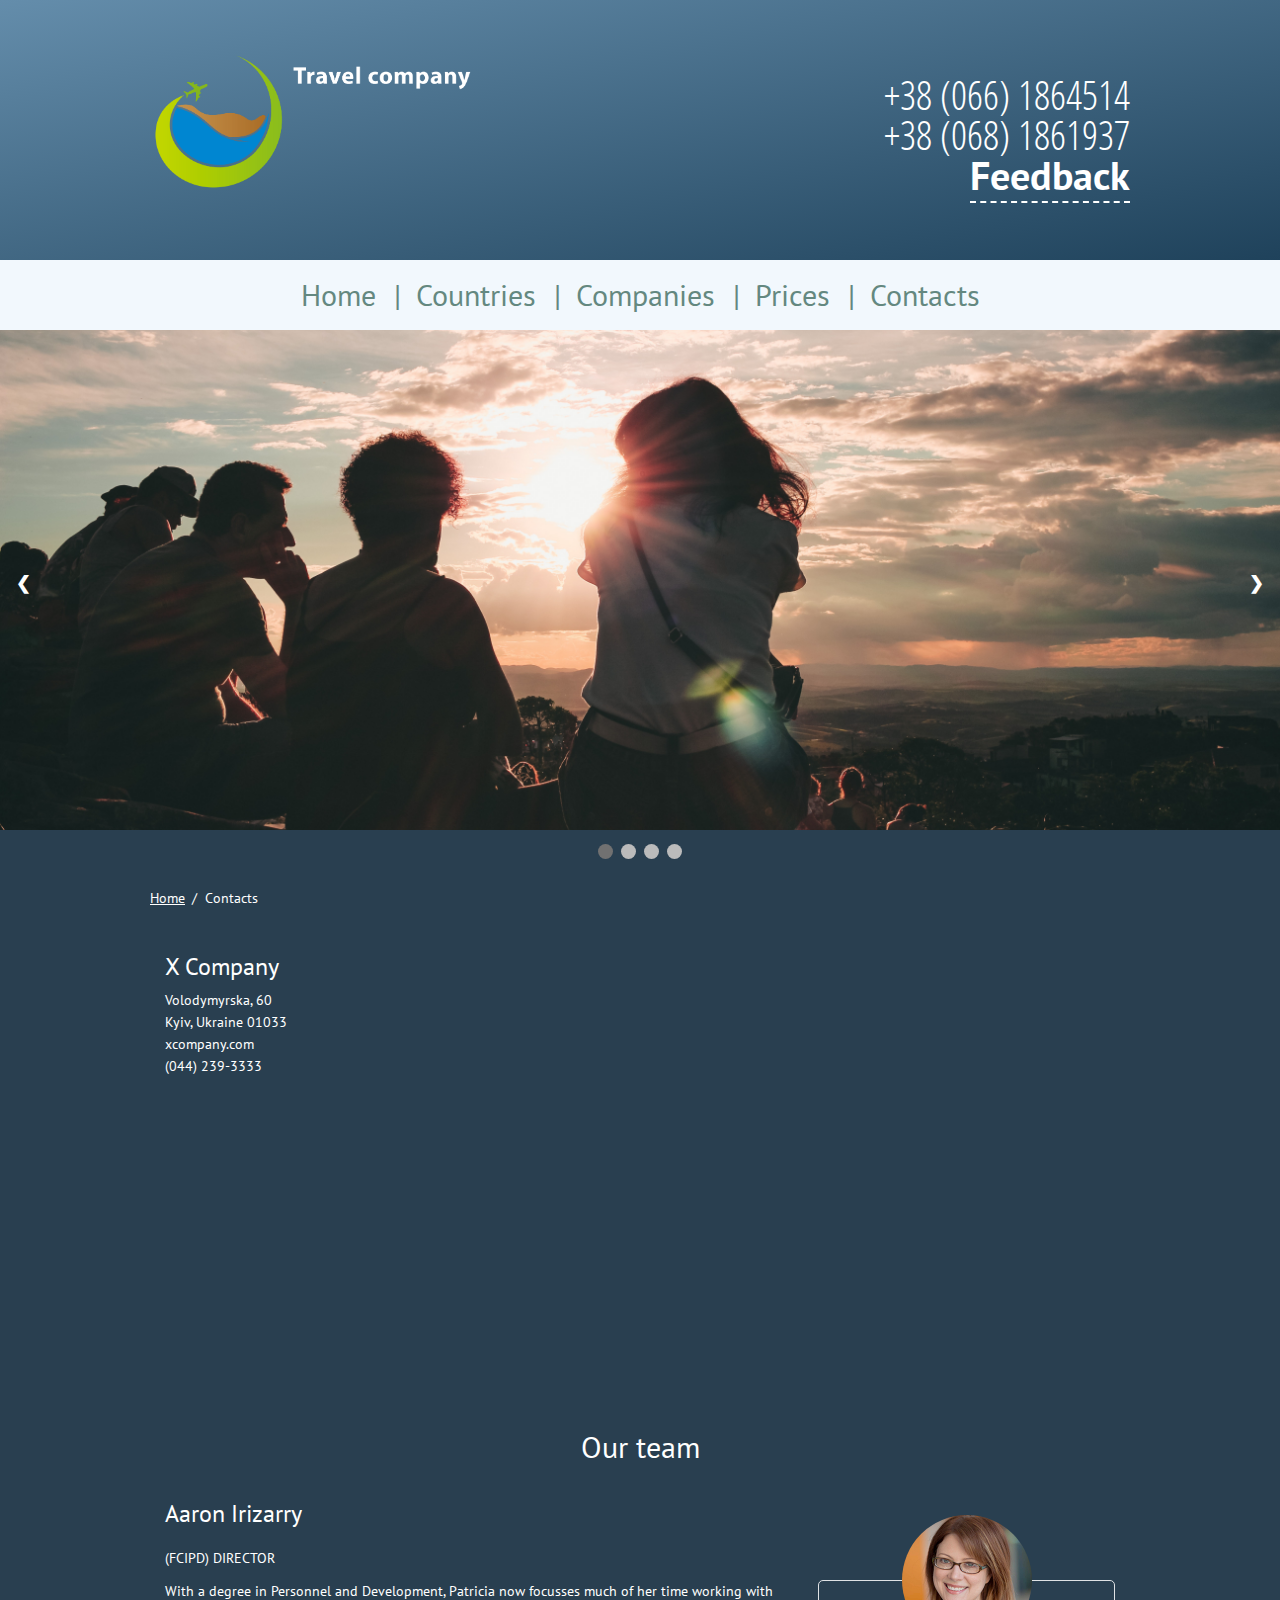
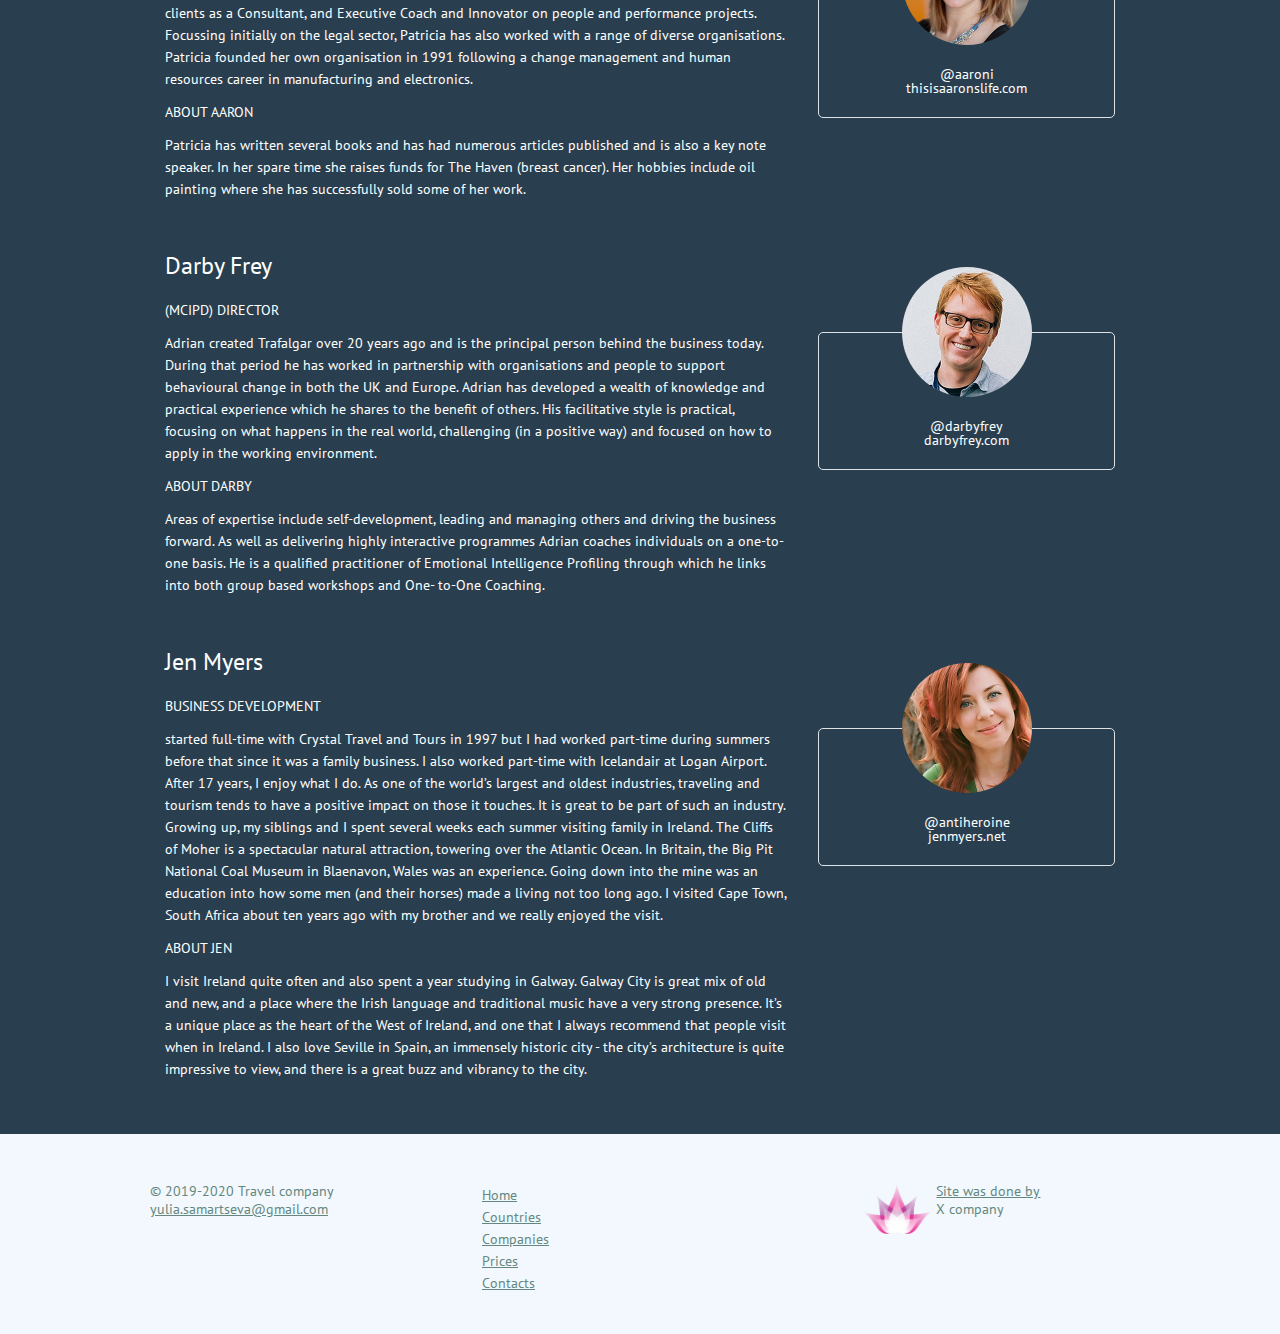
<file: contacts.html>
<!DOCTYPE html>
<html lang="en">

<head>
	<meta charset="utf-8">
	<title>Travel company</title>
	<link rel="stylesheet" href="assets/stylesheets/clearfix.css">
	<link rel="stylesheet" href="assets/stylesheets/styles.css">
	<link rel="stylesheet" href="assets/stylesheets/contacts.css">
	<link href="https://fonts.googleapis.com/css?family=PT+Sans&display=swap" rel="stylesheet"> 
</head>
<body>
	<!-- Header -->

	<header class="group">

		<div class="container">

			<div class="company-logo">
				<img src="assets/images/logo.png" alt="Travel company logo" class="company-logo">
	    	</div>

	    	<div class="tagline">
		    	<h3 class="number">+38 (066) 1864514<br>+38 (068) 1861937</h3>
		    	<h3>
		    		<a class="contact" onclick="openForm()">Feedback</a>
		    	</h3>
	    	</div>

    	</div>

	</header>

	<!-- Navigation -->	

	<nav class="nav nav-main">
        <ul>
          <li class="nav-main-item"><a href="index.html">Home</a></li><!--
          --><li class="nav-main-item"><a href="index.html">Countries</a></li><!--
          --><li class="nav-main-item"><a href="index.html">Companies</a></li><!--
          --><li class="nav-main-item"><a href="index.html">Prices</a></li><!--
          --><li><a href="contacts.html">Contacts</a></li>
        </ul>
    </nav>

	<!-- Slideshow container -->

	<div class="slideshow-container">

	  <!-- Full-width images with number and caption text -->

	  <div class="mySlides fade">
	    <img src="assets/images/slider/people.jpg">
	  </div>

	  <div class="mySlides fade">
	    <img src="assets/images/slider/plane.jpg">
	  </div>

	  <div class="mySlides fade">
	    <img src="assets/images/slider/relax.jpg">
	  </div>

	  <div class="mySlides fade">
	    <img src="assets/images/slider/water.jpg">
	  </div>

	  <!-- Next and previous buttons -->
	  <a class="prev" onclick="plusSlides(-1)">&#10094;</a>
	  <a class="next" onclick="plusSlides(1)">&#10095;</a>
	  
	</div>
	<br>

	<!-- The dots/circles -->
	<div style="text-align:center">
	  <span class="dot" onclick="currentSlide(1)"></span> 
	  <span class="dot" onclick="currentSlide(2)"></span> 
	  <span class="dot" onclick="currentSlide(3)"></span> 
	  <span class="dot" onclick="currentSlide(4)"></span> 
	</div>

	<script type="text/javascript" src="js/script.js"></script>

    <div class="container-body">

    <div class="container">

	<nav class="nav">
        <ul>
          <li class="nav-item"><a href="index.html">Home</a></li><!--
          --><li><a href="index.html">Contacts</a></li>
        </ul>
    </nav>

    <section class="map">

          <div class="col-1-3">
            <h2>X Company</h2>
            <p>Volodymyrska, 60 <br> Kyiv, Ukraine 01033</p>
            <p><a href="contacts.html">xcompany.com</a> <br> (044) 239-3333</p>
          </div><!--

          --><iframe src="https://www.google.com/maps/embed?pb=!1m18!1m12!1m3!1d2540.947058001338!2d30.50821361573113!3d50.44208677947428!2m3!1f0!2f0!3f0!3m2!1i1024!2i768!4f13.1!3m3!1m2!1s0x40d4cef9c7d6616b%3A0x592e3b185607fc91!2z0JrQuNC10LLRgdC60LjQuSDQvdCw0YbQuNC-0L3QsNC70YzQvdGL0Lkg0YPQvdC40LLQtdGA0YHQuNGC0LXRgiDQuNC8LiDQotCw0YDQsNGB0LAg0KjQtdCy0YfQtdC90LrQsA!5e0!3m2!1sru!2sua!4v1588774283114!5m2!1sru!2sua" width="600" height="450" frameborder="0" style="border:0;" allowfullscreen="" aria-hidden="false" tabindex="0"></iframe>

    </section>

    <h1>Our team</h1>

    <section class="speaker" id="aaron-irizarry">

          <div class="col-2-3">

            <h2>Aaron Irizarry</h2>
            <h5>(FCIPD) Director</h5>

            <p>With a degree in Personnel and Development, Patricia now focusses much of her time working with clients as a Consultant, and Executive Coach and Innovator on people and performance projects. Focussing initially on the legal sector, Patricia has also worked with a range of diverse organisations.</p>

            <p>Patricia founded her own organisation in 1991 following a change management and human resources career in manufacturing and electronics.</p>

            <h5>About Aaron</h5>

            <p>Patricia has written several books and has had numerous articles published and is also a key note speaker. In her spare time she raises funds for The Haven (breast cancer). Her hobbies include oil painting where she has successfully sold some of her work.</p>

          </div><!--

          --><aside class="col-1-3">
            <div class="speaker-info">

              <img src="assets/images/contact/carolyn-chandler.jpg" alt="Aaron Irizarry">

              <ul>
                <li><a href="https://twitter.com/aaroni">@aaroni</a></li>
                <li><a href="http://www.thisisaaronslife.com/">thisisaaronslife.com</a></li>
              </ul>

            </div>
          </aside>

    </section>
        <section class="speaker" id="aaron-irizarry">

          <div class="col-2-3">

            <h2>Darby Frey</h2>
            <h5>(MCIPD) Director</h5>

            <p>Adrian created Trafalgar over 20 years ago and is the principal person behind the business today.</p>

            <p>During that period he has worked in partnership with organisations and people to support behavioural change in both the UK and Europe. Adrian has developed a wealth of knowledge and practical experience which he shares to the benefit of others. His facilitative style is practical, focusing on what happens in the real world, challenging (in a positive way) and focused on how to apply in the working environment.</p>

            <h5>About Darby</h5>

            <p>Areas of expertise include self-development, leading and managing others and driving the business forward. As well as delivering highly interactive programmes Adrian coaches individuals on a one-to-one basis. He is a qualified practitioner of Emotional Intelligence Profiling through which he links into both group based workshops and One- to-One Coaching.</p>

          </div><!--

          --><aside class="col-1-3">
            <div class="speaker-info">

              <img src="assets/images/contact/darby-frey.jpg" alt="Darby Frey">

              <ul>
                <li><a href="https://twitter.com/darbyfrey">@darbyfrey</a></li>
                <li><a href="http://darbyfrey.com/">darbyfrey.com</a></li>
              </ul>

            </div>
          </aside>

    </section>
        <section class="speaker" id="aaron-irizarry">

          <div class="col-2-3">

            <h2>Jen Myers</h2>
            <h5>Business Development</h5>

            <p> started full-time with Crystal Travel and Tours in 1997 but I had worked part-time during summers before that since it was a family business. I also worked part-time with Icelandair at Logan Airport. After 17 years, I enjoy what I do. As one of the world’s largest and oldest industries, traveling and tourism tends to have a positive impact on those it touches. It is great to be part of such an industry. </p>

            <p>Growing up, my siblings and I spent several weeks each summer visiting family in Ireland. The Cliffs of Moher is a spectacular natural attraction, towering over the Atlantic Ocean. In Britain, the Big Pit National Coal Museum in Blaenavon, Wales was an experience. Going down into the mine was an education into how some men (and their horses) made a living not too long ago. I visited Cape Town, South Africa about ten years ago with my brother and we really enjoyed the visit.</p>

            <h5>About Jen</h5>

            <p>I visit Ireland quite often and also spent a year studying in Galway. Galway City is great mix of old and new, and a place where the Irish language and traditional music have a very strong presence. It’s a unique place as the heart of the West of Ireland, and one that I always recommend that people visit when in Ireland. I also love Seville in Spain, an immensely historic city - the city’s architecture is quite impressive to view, and there is a great buzz and vibrancy to the city.</p>

          </div><!--

          --><aside class="col-1-3">
            <div class="speaker-info">

              <img src="assets/images/contact/jen-myers.jpg" alt="Jen Myers">

               <ul>
                <li><a href="https://twitter.com/antiheroine">@antiheroine</a></li>
                <li><a href="http://jenmyers.net/">jenmyers.net</a></li>
              </ul>

            </div>
          </aside>

    </section>

	</div>

		<div id="form-popup">
			<div class="feedback-form" id="feedback">

				<form action="index.html" class="form-container fade">
					<h2>Feedback form</h2>
					
					<p><label for="name">Name</label>
					<input type="text" placeholder="Enter name" id="name" required></p>

					<p><label for="phone">Phone</label>
					<input type="tel" placeholder="Enter phone" id="phone" required></p>

					<p><label for="email">Email</label>
					<input type="email" placeholder="Enter email" id="email" required></p>

					<p class="formfield"><label for="feedback-text">Your feedback</label>
		            	<textarea id="feedback-text" rows="5"></textarea>
		          	</p>
					<button type="submit" class="send-form">Send</button>
				</form>
			</div>
		</div>

	<!-- Footer -->

	<footer>

		<div class="container grid-1-3">

			<div>
				<small>&copy; 2019-2020 Travel company</small>
				<p><a href = "mailto: yulia.samartseva@gmail.com">yulia.samartseva@gmail.com</a></p>
			</div><!--

        	Menu

        --><div>

				<ul class="footer-menu">
					<li><a href="index.html">Home</a></li>
					<li><a href="index.html">Countries</a></li>
					<li><a href="index.html">Companies</a></li>
					<li><a href="index.html">Prices</a></li>
					<li><a href="contacts.html">Contacts</a></li>
		        </ul>

		    </div><!--

        	Site done by X company

        --><div>

        		<img src="assets/images/logo2.png" alt="Done by X company" class="done-logo">
		        <a href="index.html">Site was done by</a>
		        <p>X company</p>

	    	</div>

		</div>

	</footer>

	</div>

</body>
</html>
</file>
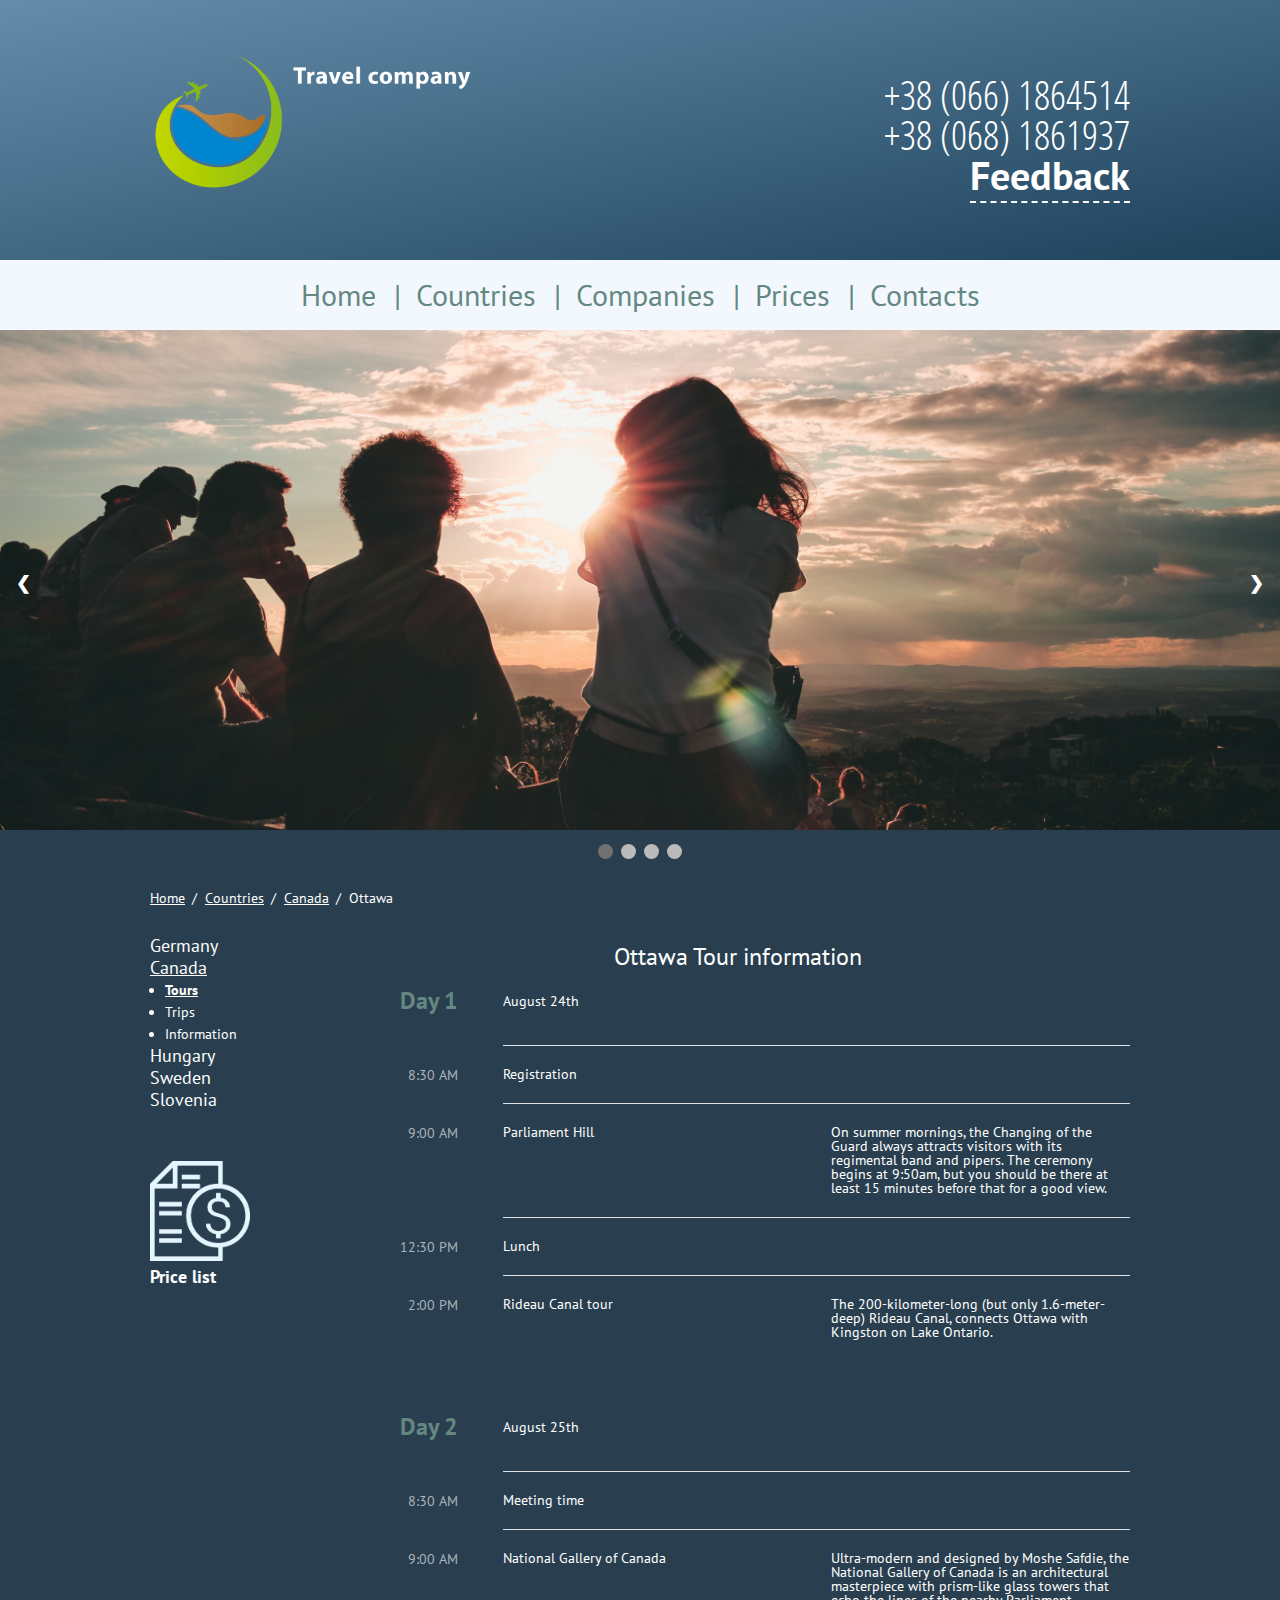
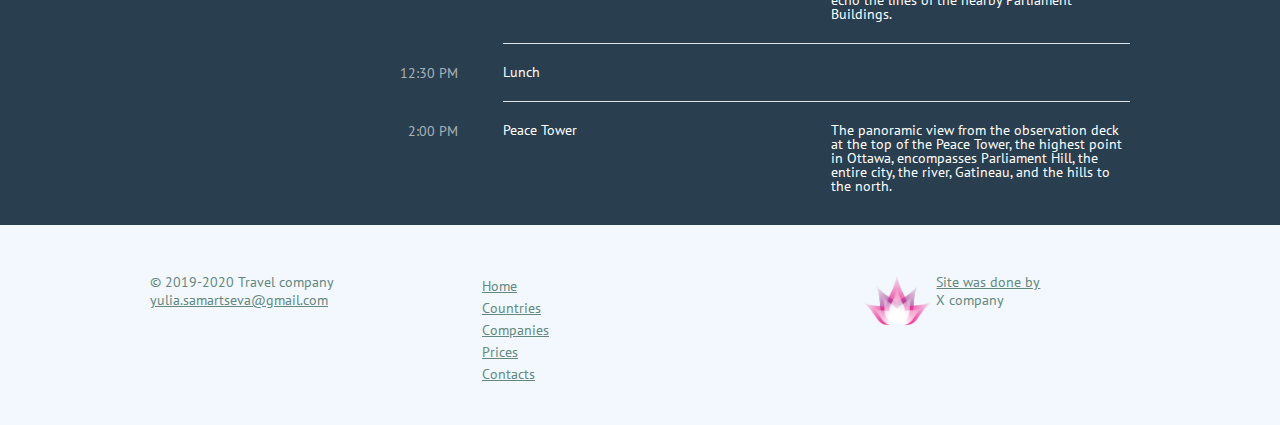
<file: ottawa.html>
<!DOCTYPE html>
<html lang="en">

<head>
	<meta charset="utf-8">
	<title>Travel company</title>
	<link rel="stylesheet" href="assets/stylesheets/clearfix.css">
	<link rel="stylesheet" href="assets/stylesheets/styles.css">
	<link rel="stylesheet" href="assets/stylesheets/ottawa.css">
	<link href="https://fonts.googleapis.com/css?family=PT+Sans&display=swap" rel="stylesheet"> 
</head>
<body>
	<!-- Header -->

	<header class="group">

		<div class="container">

			<div class="company-logo">
				<img src="assets/images/logo.png" alt="Travel company logo" class="company-logo">
	    	</div>

	    	<div class="tagline">
		    	<h3 class="number">+38 (066) 1864514<br>+38 (068) 1861937</h3>
		    	<h3>
		    		<a class="contact" onclick="openForm()">Feedback</a>
		    	</h3>
	    	</div>

    	</div>

	</header>

	<!-- Navigation -->	

	<nav class="nav nav-main">
        <ul>
          <li class="nav-main-item"><a href="index.html">Home</a></li><!--
          --><li class="nav-main-item"><a href="index.html">Countries</a></li><!--
          --><li class="nav-main-item"><a href="index.html">Companies</a></li><!--
          --><li class="nav-main-item"><a href="index.html">Prices</a></li><!--
          --><li><a href="index.html">Contacts</a></li>
        </ul>
    </nav>

	<!-- Slideshow container -->

	<div class="slideshow-container">

	  <!-- Full-width images with number and caption text -->

	  <div class="mySlides fade">
	    <img src="assets/images/slider/people.jpg">
	  </div>

	  <div class="mySlides fade">
	    <img src="assets/images/slider/plane.jpg">
	  </div>

	  <div class="mySlides fade">
	    <img src="assets/images/slider/relax.jpg">
	  </div>

	  <div class="mySlides fade">
	    <img src="assets/images/slider/water.jpg">
	  </div>

	  <!-- Next and previous buttons -->
	  <a class="prev" onclick="plusSlides(-1)">&#10094;</a>
	  <a class="next" onclick="plusSlides(1)">&#10095;</a>
	  
	</div>
	<br>

	<!-- The dots/circles -->
	<div style="text-align:center">
	  <span class="dot" onclick="currentSlide(1)"></span> 
	  <span class="dot" onclick="currentSlide(2)"></span> 
	  <span class="dot" onclick="currentSlide(3)"></span> 
	  <span class="dot" onclick="currentSlide(4)"></span> 
	</div>

	<script type="text/javascript" src="js/script.js"></script>

    <div class="container-body">

    <div class="container">

	<nav class="nav">
        <ul>
          <li class="nav-item"><a href="index.html">Home</a></li><!--
          --><li class="nav-item"><a href="index.html">Countries</a></li><!--
          --><li class="nav-item"><a href="index.html">Canada</a></li><!--
          --><li><a href="index.html">Ottawa</a></li>
        </ul>
    </nav>

    <!-- Left block -->	
    
    <div class="left-block">

		<div class="price-list">

			<!-- Navigation -->	
		   	<nav class="menu">
		        <ul>
					<li class="main-menu"><a href="index.html">Germany</a></li>
					<li class="main-menu current-item"><a href="index.html">Canada</a></li>
					<li>
						<ul class="bullet-list">
							<li class="current-item current-bold"><a href="index.html">Tours</a></li>
							<li><a href="index.html">Trips</a></li>
							<li><a href="index.html">Information</a></li>
						</ul>
					</li>
					<li class="main-menu"><a href="index.html">Hungary</a></li>
					<li class="main-menu"><a href="index.html">Sweden</a></li>
					<li class="main-menu"><a href="index.html">Slovenia</a></li>
		        </ul>
		    </nav>
		    
		    <figure>
				<img src="assets/images/list.png" alt="Price list">
				<figcaption>Price list</figcaption>
			</figure>

		</div>

	</div><!--
  
  	Central block part
  
 --><div class="center-block">

 	<h1>Ottawa Tour information</h1>
 	<table>
          <thead>
            <tr>
              <th scope="row">
                <b>Day 1</b>
              </th>
              <td colspan="2">
                August 24th
              </td>
            </tr>
          </thead>
          <tbody>
            <tr>
              <th scope="row">
                <time datetime="08:30:00">8:30 AM</time>
              </th>
              <td colspan="2">
                Registration
              </td>
            </tr>
            <tr>
              <th scope="row">
                <time datetime="09:00:00">9:00 AM</time>
              </th>
              <td>
                  Parliament Hill
              </td>
              <td>
                  On summer mornings, the Changing of the Guard always attracts visitors with its regimental band and pipers. The ceremony begins at 9:50am, but you should be there at least 15 minutes before that for a good view. 
              </td>
            </tr>
            <tr>
              <th scope="row">
                <time datetime="12:30:00">12:30 PM</time>
              </th>
              <td class="schedule-offset" colspan="2">
                Lunch
              </td>
            </tr>
            <tr>
              <th scope="row">
                <time datetime="14:00">2:00 PM</time>
              </th>
              <td>
                  Rideau Canal tour
              </td>
              <td>
                  The 200-kilometer-long (but only 1.6-meter-deep) Rideau Canal, connects Ottawa with Kingston on Lake Ontario. 
              </td>
            </tr>
          </tbody>
        </table>

        <table>
          <thead>
            <tr>
              <th scope="row">
                <b>Day 2</b>
              </th>
              <td class="schedule-offset" colspan="2">
                August 25th
              </td>
            </tr>
          </thead>
          <tbody>
            <tr>
              <th scope="row">
                <time datetime="08:30:00">8:30 AM</time>
              </th>
              <td class="schedule-offset" colspan="2">
                Meeting time
              </td>
            </tr>
            <tr>
              <th scope="row">
                <time datetime="09:00:00">9:00 AM</time>
              </th>
              <td>
                 	National Gallery of Canada
              </td>
              <td>
                  Ultra-modern and designed by Moshe Safdie, the National Gallery of Canada is an architectural masterpiece with prism-like glass towers that echo the lines of the nearby Parliament Buildings.  
              </td>
            </tr>
            <tr>
              <th scope="row">
                <time datetime="12:30:00">12:30 PM</time>
              </th>
              <td class="schedule-offset" colspan="2">
                Lunch
              </td>
            </tr>
            <tr>
              <th scope="row">
                <time datetime="14:00">2:00 PM</time>
              </th>
              <td>
                  Peace Tower
              </td>
              <td>
                  The panoramic view from the observation deck at the top of the Peace Tower, the highest point in Ottawa, encompasses Parliament Hill, the entire city, the river, Gatineau, and the hills to the north. 
              </td>
            </tr>
          </tbody>
        </table>

	</div>
	
		<div id="form-popup">
			<div class="feedback-form" id="feedback">

				<form action="index.html" class="form-container fade">
					<h2>Feedback form</h2>
					
					<p><label for="name">Name</label>
					<input type="text" placeholder="Enter name" id="name" required></p>

					<p><label for="phone">Phone</label>
					<input type="tel" placeholder="Enter phone" id="phone" required></p>

					<p><label for="email">Email</label>
					<input type="email" placeholder="Enter email" id="email" required></p>

					<p class="formfield"><label for="feedback-text">Your feedback</label>
		            	<textarea id="feedback-text" rows="5"></textarea>
		          	</p>
					<button type="submit" class="send-form">Send</button>
				</form>
			</div>
		</div>

	</div>

	<!-- Footer -->

	<footer>

		<div class="container grid-1-3">

			<div>
				<small>&copy; 2019-2020 Travel company</small>
				<p><a href = "mailto: yulia.samartseva@gmail.com">yulia.samartseva@gmail.com</a></p>
			</div><!--

        	Menu

        --><div>

				<ul class="footer-menu">
					<li><a href="index.html">Home</a></li>
					<li><a href="index.html">Countries</a></li>
					<li><a href="index.html">Companies</a></li>
					<li><a href="index.html">Prices</a></li>
					<li><a href="index.html">Contacts</a></li>
		        </ul>

		    </div><!--

        	Site done by X company

        --><div>

        		<img src="assets/images/logo2.png" alt="Done by X company" class="done-logo">
		        <a href="index.html">Site was done by</a>
		        <p>X company</p>

	    	</div>

		</div>

	</footer>

	</div>

</body>
</html>
</file>
<file: assets/stylesheets/styles.css>
/*
  ========================================
  Custom styles
  ========================================
*/

body {
	font-family: "PT Sans", sans-serif;
	font-size: 14px;
	background: #293f50;
	color: white;
	height: 100%
}
.container {
	padding: 10px;
	padding-top: 20px;
	width: 1000px;
	margin: 0 auto;
}
.container-body {
	min-width: 1000px;
	margin: auto;
}
.current-item {
	text-decoration: underline;
}
.current-bold {
	font-weight: 800;
}
p {
	line-height: 22px;
}
* {
	-webkit-box-sizing:border-box;
	        box-sizing:border-box;
}

/*
  ========================================
  Primary header
  ========================================
*/

header {
	font-size: 30px;
	background: #293f50;
	background:         -webkit-gradient(linear, left top, right bottom, from(#648DAB), to(#1F425B));
	background:         -o-linear-gradient(left top, #648DAB, #1F425B);
	background:         linear-gradient(to right bottom, #648DAB, #1F425B);
}
.company-logo {
	float: left;
	padding: 15px 0 22px 0;
	height: 180px;
}
.tagline {
	margin: 55px 0 55px 0;
  	text-align: right;
  	font-size:40px;
}
.number {
	font-family: "open_sans_condensedlight", sans-serif;
}

/*
  ========================================
  Primary footer
  ========================================
*/

footer {
	background: #F2F8FD;
	position: relative;
	height: 200px;
	color:#648880;
	padding-top: 30px;
}
footer a {
	color: #648880;
	text-decoration: underline;
}
.done-logo {
	float: left;
	height: 50px;
	margin-right: 5px;
	margin-left: 50px;
}
/*
  ========================================
  Links
  ========================================
*/

a {
	color: white;
	text-decoration: none;
}
a:hover {
	color: #a9b2b9;
}
.contact {
	color: white;
	border-bottom: 2px dashed white;
	font-weight: 700;
	cursor: pointer;
}

/*
  ========================================
  Navigation
  ========================================
*/

.nav {
	padding-bottom: 10px;
	padding-top: 10px;
	min-width: 980px;
}
.nav-main {
	text-align: center;
	background: #F2F8FD;
	font-size: 30px;
	padding: 20px;
}
.nav-main a {
	color:#648880;
	margin-right: 10px;
	margin-left: 10px;
}
.nav-main a {
	color:#648880;	
}
.nav-main-item::after {
	position: absolute;
	margin-left: 8px;
	color:#648880;
	content: "|";
	text-decoration: none;
}
.nav-main-item li:last-child {
	content:none;
}
.nav-main a:hover {
	text-decoration: underline;
}
.nav li {
	display: inline-block;
	margin-right: 10px;
	margin-left: 10px;
	vertical-align: top;
}
.nav li:first-child {
	margin-left: 0;
}
.nav li:last-child {
	margin-right: 0;
}
.nav-item {
	text-decoration: underline;
}
.nav-item::after {
	position: absolute;
	margin-left: 7px;
	content: "/";
	text-decoration: none;
}
.bullet-list {
	list-style-type: disc;
}
.bullet-list li {
	margin-left:15px;
}
.main-menu {
	font-size:18px;
}
.menu {
	line-height: 22px;
}
.footer-menu a {
	text-decoration: underline;
	color: #648880;
	line-height: 22px;
}

/*
  ========================================
  Slider
  ========================================
*/

/* Slideshow container */
.slideshow-container {
	width:100%;
	min-width: 1000px;
	height: 500px;
	position: relative;
	margin: auto;
}
.slideshow-container img {
	display: block;
	margin:auto;
	width:100%;
	height: 500px;
	-o-object-fit: cover;
	   object-fit: cover;
}
.mySlides {
	display: none;
}
/* Next & previous buttons */
.prev, .next {
	cursor: pointer;
	position: absolute;
	top: 50%;
	width: auto;
	margin-top: -22px;
	padding: 16px;
	color: white;
	font-weight: bold;
	font-size: 18px;
	-webkit-transition: 0.6s ease;
	-o-transition: 0.6s ease;
	transition: 0.6s ease;
	border-radius: 0 3px 3px 0;
	-webkit-user-select: none;
	   -moz-user-select: none;
	    -ms-user-select: none;
	        user-select: none;
}
/* Position the "next button" to the right */
.next {
	right: 0;
	border-radius: 3px 0 0 3px;
}
/* On hover, add a black background color with a little bit see-through */
.prev:hover, .next:hover {
	background-color: rgba(0,0,0,0.8);
}
/* The dots/bullets/indicators */
.dot {
	cursor: pointer;
	height: 15px;
	width: 15px;
	margin: 0 2px;
	background-color: #bbb;
	border-radius: 50%;
	display: inline-block;
	-webkit-transition: background-color 0.6s ease;
	-o-transition: background-color 0.6s ease;
	transition: background-color 0.6s ease;
}
.active, .dot:hover {
	background-color: #717171;
}
.fade {
	-webkit-animation-name: fade;
	-webkit-animation-duration: 2s;
	animation-name: fade;
	-webkit-animation-duration: 3s;
	        animation-duration: 3s;
}
@-webkit-keyframes fade {
	from {opacity: .5} 
	to {opacity: 1}
}
@keyframes fade {
	from {opacity: .5} 
	to {opacity: 1}
}

/*
  ========================================
  Price list
  ========================================
*/

.price-list figure {
	margin-top: 50px;
}
.price-list img {
	height: 100px;
}
.price-list figcaption {
	margin-top: 5px;
	font-size: 18px;
	font-weight: bold;
}

/*
  ========================================
  Blocks
  ========================================
*/

.left-block {
	width: 20%;
}
.center-block {
	width: 80%;
	margin: 0 auto;
}
.left-block,
.center-block {
  display: inline-block;
  vertical-align: top;
  margin-top: 20px;
}

/*
  ========================================
  About company
  ========================================
*/

.about-company {
	border-top: 1px solid white;
	margin-top: 40px;
	margin-bottom: 100px;
}
.about-company p {
	margin-top: 20px;
}

/*
  ========================================
  Grid
  ========================================
*/

.grid-1-2 {
    display: -ms-grid;
    display: grid;
    -ms-grid-columns: 1fr 1rem 1fr;
    grid-template-columns: 1fr 1fr;
    grid-gap: 1rem;
}
.grid-1-3 {
    display: -ms-grid;
    display: grid;
    -ms-grid-columns: 1fr 1rem 1fr 1rem 1fr;
    grid-template-columns: 1fr 1fr 1fr;
    grid-gap: 1rem;
}

/*
  ========================================
  Form
  ========================================
*/

#form-popup {
	display: none; 
	position: fixed; 
	z-index: 1; 
	padding-top: 100px; 
	left: 0;
	top: 0;
	width: 100%; 
	height: 100%; 
	overflow: auto; 
	background-color: #F2F8FD; 
	background-color: rgba(0,0,0,0.4); 
}
.feedback-form {
	z-index: 9;
	max-width: 300px;
	margin: 0 auto;
}
.form-container {
	max-width: 300px;
	padding: 20px;
	background-color: #F2F8FD;
	color:#293f50;
	text-align: center;
	border-radius: 4px;
}
.form-container h2 {
	font-size:18px;
	font-weight: bold;
	margin-bottom: 20px;
}
.form-container textarea {
	resize: none;
}
.form-container input[type=text],
.form-container input[type=tel],
.form-container input[type=email],
.form-container textarea {
	width: 100%;
	padding: 10px;
	margin: 5px 0 22px 0;
	border: none;
	background: #eee;
}
.form-container input[type=text]:focus,
.form-container input[type=tel]:focus, 
.form-container input[type=email]:focus,
.form-container textarea:focus {
	background-color: #ddd;
	outline: none;
}
.form-container input:invalid {
	border: 1px solid #EE3D48;
}
.form-container input:valid {
	border: 1px solid #B5FBDD;
}
.send-form {
	background: #D7E1E9;
	color: #293f50;
	width: 100px;
	border-radius: 4px;
	padding: 12px 20px;
	border: none;
	cursor: pointer;
	margin-bottom:10px;
	opacity: 0.8;
}
.send-form:hover {
	background: #BEF761;
}

/*
  ========================================
  Products
  ========================================
*/

.product-item {
	background: #F2F8FD;
	height:400px;
	border-radius: 8px;
	text-align: center;
	color: #293f50;
	font-weight: bold;
}
.product-item figure img {
	
	border-radius: 3px;
	-o-object-fit: cover;
	   object-fit: cover;
	height: 250px;
	width: 200px;
	transition: transform .2s ease-out;
}
.hover-container {
	overflow: hidden;
	margin: 0 auto;
	margin-top: 20px;
	border-radius: 3px;
	height: 250px;
	width: 200px;
	-o-object-fit: cover;
	   object-fit: cover;
}
.product-item figure img:hover {
	transform: scale(1.15);
	overflow: hidden;
}

.product-item figcaption {
	margin-top: 5px;
	font-size: 18px;
}
.product-item p {
	position: absolute;
	margin-top: 50px;
	margin-left: 24px;
	font-size: 24px;
}
.add-to-cart {
	position: absolute;
	width: 40px;
	margin-top: 40px;
	margin-left: 60px;
}
.pages {
	text-align: center;
	margin-top: 30px;
	margin-bottom: 50px;
}
.page-item {
	display: inline-block;
	margin-left: 5px;
	margin-right: 5px;
}
.page-item-main {
	display: inline-block;
	margin-left: 7px;
	margin-right: 7px;
	font-weight: bold;
	font-size: 18px;
}

/*
  ========================================
  Fonts
  ========================================
*/

@font-face {
    font-family: "open_sans_condensedlight";
    src: url('../fonts/opensanscondensed-light-webfont.woff2') format('woff2'),
         url('../fonts/opensanscondensed-light-webfont.woff') format('woff');
    font-weight: normal;
    font-style: normal;
}
</file>
<file: assets/stylesheets/contacts.css>
/*
  ========================================
  Grid
  ========================================
*/

.grid,
.col-1-3,
.col-2-3 {
  padding-left: 15px;
  padding-right: 15px;
}
.col-1-3,
.col-2-3  {
  display: inline-block;
  vertical-align: top;
}
.col-1-3 {
  width: 33.33%;
}
.col-2-3 {
  width: 66.66%;
}
/*
  ========================================
  Contact info
  ========================================
*/

.speaker {
  margin-bottom: 44px;
}
.speaker-info {
  border: 1px solid #dfe2e5;
  border-radius: 5px;
  margin-top: 88px;
  padding-bottom: 22px;
  text-align: center;
}
.speaker-info img {
  border-radius: 50%;
  height: 130px;
  margin: -66px 0 22px 0;
  vertical-align: top;
}
.venue-map {
  height: 264px;
}
section {
	margin-top: 30px;
}

/*
  ========================================
  Typography
  ========================================
*/

h1 {
	text-align: center;
	font-size: 30px;
	margin-top: 35px;
}

h2 {
	font-size: 24px;
	line-height: 44px;
}

h5 {
	font-size: 14px;
	font-weight: 400;
	text-transform: uppercase;
	margin-top: 15px;
	margin-bottom: 15px;
}
</file>
<file: assets/stylesheets/ottawa.css>
/*
  ========================================
  Typography
  ========================================
*/

b {
  font-weight: 800;
}
h1 {
  font-size: 24px;
  text-align: center;
  margin: 10px;
}

/*
  ========================================
  Table style
  ========================================
*/

table {
  margin-bottom: 44px;
  width: 100%;
}
table:last-child {
  margin-bottom: 0;
}
th,
td {
  padding-bottom: 22px;
  vertical-align: top;
}
th {
  padding-right: 45px;
  text-align: right;
  width: 20%;
}
td {
  width: 40%;
}
thead {
  line-height: 44px;
}
thead th {
  color: #648880;
  font-size: 24px;
}
tbody th {
  color: #a9b2b9;
  font-size: 14px;
  font-weight: 400;
  padding-top: 22px;
  text-transform: uppercase;
}
tbody td {
  border-top: 1px solid #dfe2e5;
  padding-top: 21px;
}
tbody td:first-of-type {
  padding-right: 15px;
}
tbody td:last-of-type {
  padding-left: 15px;
}
tbody td:only-of-type {
  padding-left: 0;
  padding-right: 0;
}
table h4 {
  margin-bottom: 0;
}
</file>
<file: assets/stylesheets/clearfix.css>
/*
  ========================================
  Clearfix
  ========================================
*/

/* http://meyerweb.com/eric/tools/css/reset/
   v2.0 | 20110126
   License: none (public domain)
*/

html, body, div, span, applet, object, iframe,
h1, h2, h3, h4, h5, h6, p, blockquote, pre,
a, abbr, acronym, address, big, cite, code,
del, dfn, em, img, ins, kbd, q, s, samp,
small, strike, strong, sub, sup, tt, var,
b, u, i, center,
dl, dt, dd, ol, ul, li,
fieldset, form, label, legend,
table, caption, tbody, tfoot, thead, tr, th, td,
article, aside, canvas, details, embed,
figure, figcaption, footer, header, hgroup,
menu, nav, output, ruby, section, summary,
time, mark, audio, video {
  margin: 0;
  padding: 0;
  border: 0;
  font-size: 100%;
  font: inherit;
  vertical-align: baseline;
}
/* HTML5 display-role reset for older browsers */
article, aside, details, figcaption, figure,
footer, header, hgroup, menu, nav, section {
  display: block;
}
body {
  line-height: 1;
}
ol, ul {
  list-style: none;
}
blockquote, q {
  quotes: none;
}
blockquote:before, blockquote:after,
q:before, q:after {
  content: '';
  content: none;
}
table {
  border-collapse: collapse;
  border-spacing: 0;
}

.group:before,
.group:after {
  content: "";
  display: table;
}
.group:after {
  clear: both;
}
.group {
  clear: both;
  *zoom: 1;
}
</file>
